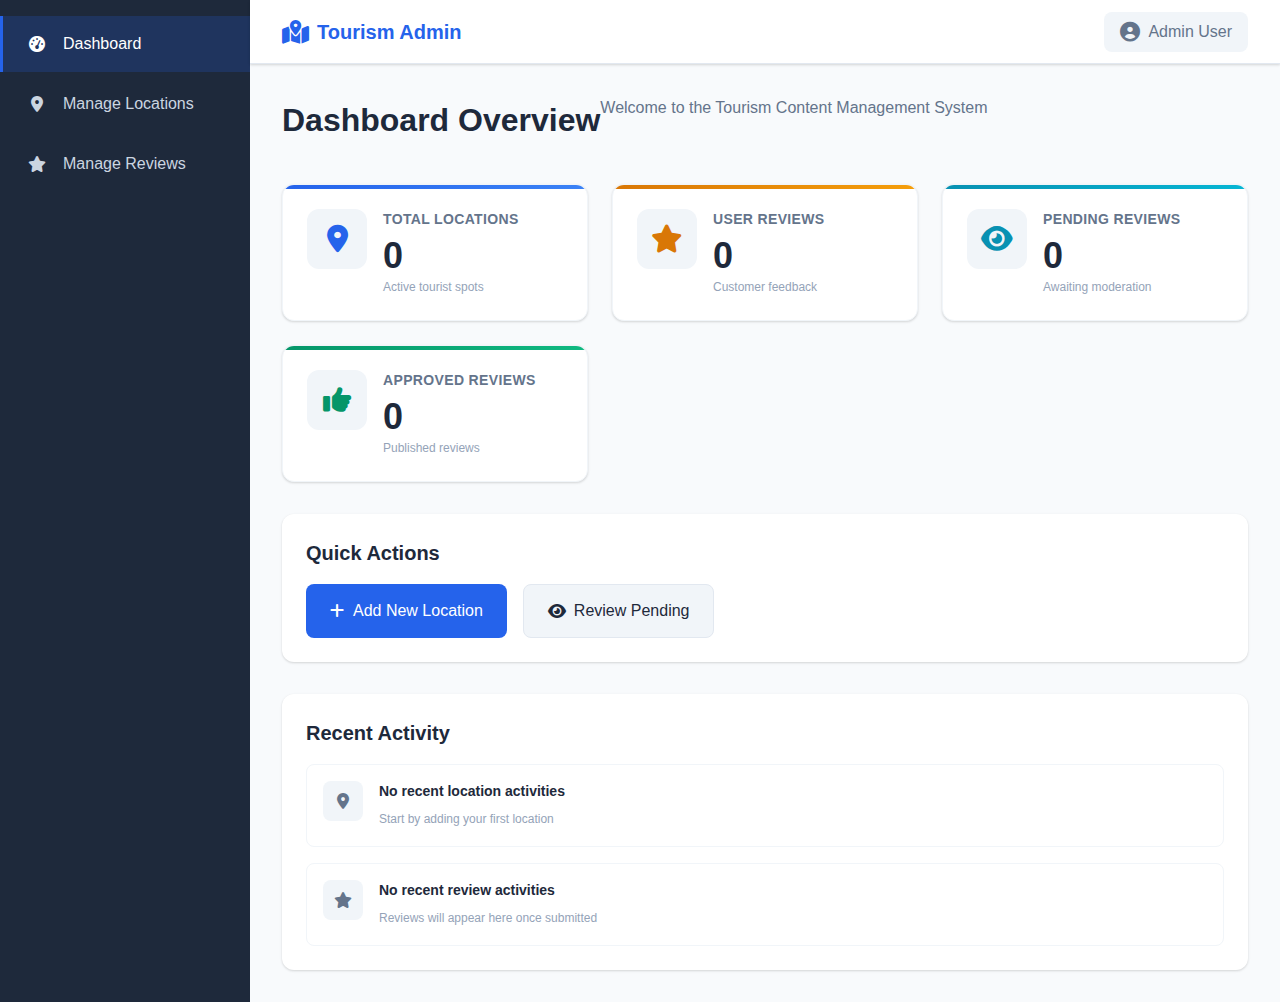
<file: index.html>
<!DOCTYPE html>
<html lang="en">
<head>
    <meta charset="UTF-8">
    <meta name="viewport" content="width=device-width, initial-scale=1.0">
    <title>Tourism Admin Dashboard</title>
    <link rel="stylesheet" href="styles.css">
    <link rel="stylesheet" href="dashboard.css">
    <link href="https://cdnjs.cloudflare.com/ajax/libs/font-awesome/6.0.0/css/all.min.css" rel="stylesheet">
</head>
<body>
    <!-- Header -->
    <header class="admin-header">
        <div class="header-content">
            <div class="logo">
                <i class="fas fa-map-marked-alt"></i>
                <span>Tourism Admin</span>
            </div>
            <div class="header-actions">
                <div class="admin-profile">
                    <i class="fas fa-user-circle"></i>
                    <span>Admin User</span>
                </div>
            </div>
        </div>
    </header>

    <!-- Navigation Sidebar -->
    <nav class="sidebar">
        <ul class="nav-menu">
            <li class="nav-item active">
                <a href="index.html" class="nav-link">
                    <i class="fas fa-tachometer-alt"></i>
                    <span>Dashboard</span>
                </a>
            </li>
            <li class="nav-item">
                <a href="locations.html" class="nav-link">
                    <i class="fas fa-map-marker-alt"></i>
                    <span>Manage Locations</span>
                </a>
            </li>
            <li class="nav-item">
                <a href="reviews.html" class="nav-link">
                    <i class="fas fa-star"></i>
                    <span>Manage Reviews</span>
                </a>
            </li>
        </ul>
    </nav>

    <!-- Main Content -->
    <main class="main-content">
        <div class="content-header">
            <h1>Dashboard Overview</h1>
            <p>Welcome to the Tourism Content Management System</p>
        </div>

        <!-- Statistics Cards -->
        <div class="stats-grid">
            <div class="stat-card">
                <div class="stat-icon">
                    <i class="fas fa-map-marker-alt"></i>
                </div>
                <div class="stat-content">
                    <h3>Total Locations</h3>
                    <p class="stat-number" id="total-locations">0</p>
                    <span class="stat-label">Active tourist spots</span>
                </div>
            </div>

            <div class="stat-card">
                <div class="stat-icon">
                    <i class="fas fa-star"></i>
                </div>
                <div class="stat-content">
                    <h3>User Reviews</h3>
                    <p class="stat-number" id="total-reviews">0</p>
                    <span class="stat-label">Customer feedback</span>
                </div>
            </div>

            <div class="stat-card">
                <div class="stat-icon">
                    <i class="fas fa-eye"></i>
                </div>
                <div class="stat-content">
                    <h3>Pending Reviews</h3>
                    <p class="stat-number" id="pending-reviews">0</p>
                    <span class="stat-label">Awaiting moderation</span>
                </div>
            </div>

            <div class="stat-card">
                <div class="stat-icon">
                    <i class="fas fa-thumbs-up"></i>
                </div>
                <div class="stat-content">
                    <h3>Approved Reviews</h3>
                    <p class="stat-number" id="approved-reviews">0</p>
                    <span class="stat-label">Published reviews</span>
                </div>
            </div>
        </div>

        <!-- Quick Actions -->
        <div class="quick-actions">
            <h2>Quick Actions</h2>
            <div class="action-buttons">
                <a href="locations.html" class="action-btn primary">
                    <i class="fas fa-plus"></i>
                    Add New Location
                </a>
                <a href="reviews.html" class="action-btn secondary">
                    <i class="fas fa-eye"></i>
                    Review Pending
                </a>
            </div>
        </div>

        <!-- Recent Activity -->
        <div class="recent-activity">
            <h2>Recent Activity</h2>
            <div class="activity-list">
                <div class="activity-item">
                    <div class="activity-icon">
                        <i class="fas fa-map-marker-alt"></i>
                    </div>
                    <div class="activity-content">
                        <p><strong>No recent location activities</strong></p>
                        <span class="activity-time">Start by adding your first location</span>
                    </div>
                </div>
                <div class="activity-item">
                    <div class="activity-icon">
                        <i class="fas fa-star"></i>
                    </div>
                    <div class="activity-content">
                        <p><strong>No recent review activities</strong></p>
                        <span class="activity-time">Reviews will appear here once submitted</span>
                    </div>
                </div>
            </div>
        </div>
    </main>

    <script src="admin.js"></script>
</body>
</html>
</file>
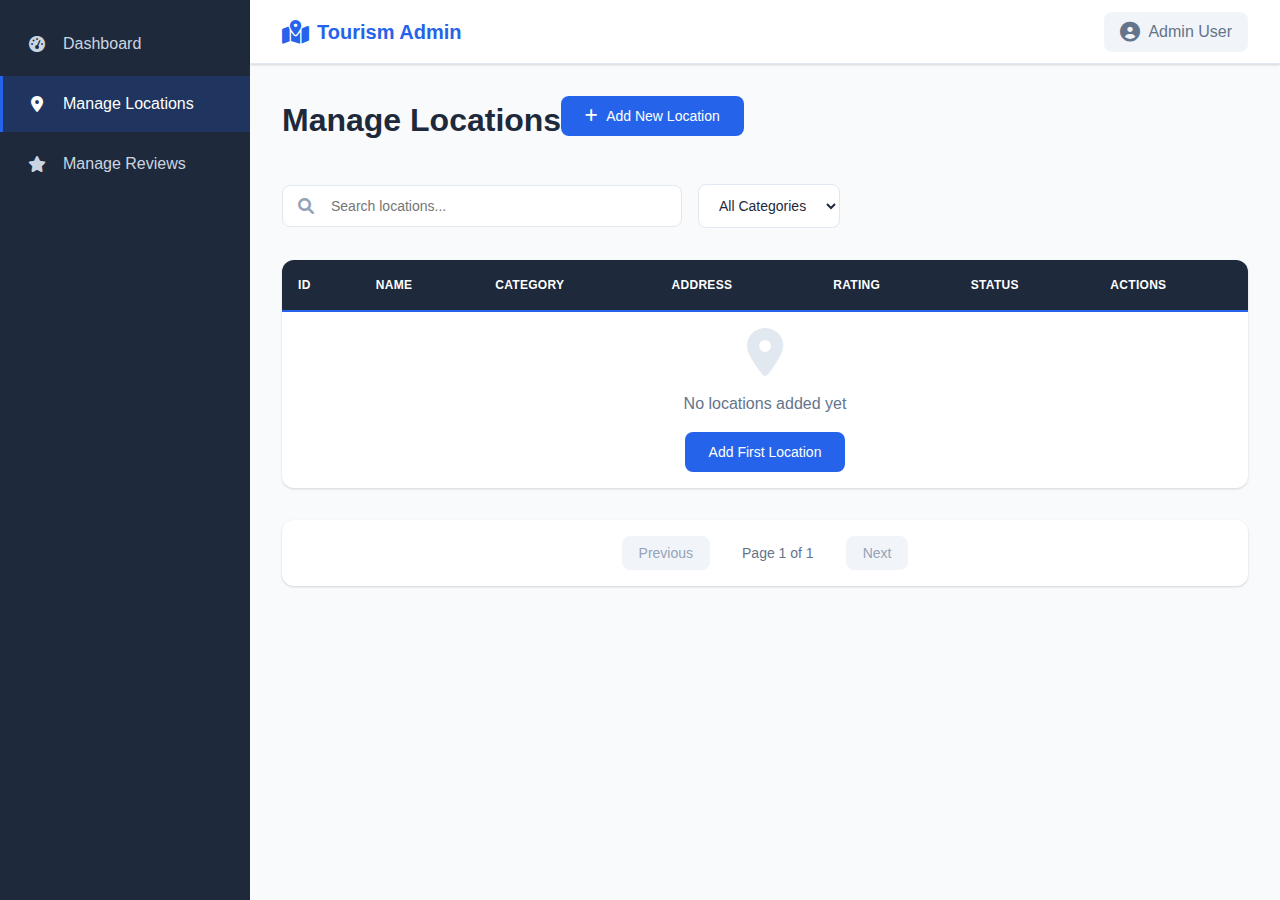
<file: location.html>
<!DOCTYPE html>
<html lang="en">
<head>
    <meta charset="UTF-8">
    <meta name="viewport" content="width=device-width, initial-scale=1.0">
    <title>Manage Locations - Tourism Admin</title>
    <link rel="stylesheet" href="styles.css">
    <link rel="stylesheet" href="tables.css">
    <link rel="stylesheet" href="forms.css">
    <link href="https://cdnjs.cloudflare.com/ajax/libs/font-awesome/6.0.0/css/all.min.css" rel="stylesheet">
</head>
<body>
    <!-- Header -->
    <header class="admin-header">
        <div class="header-content">
            <div class="logo">
                <i class="fas fa-map-marked-alt"></i>
                <span>Tourism Admin</span>
            </div>
            <div class="header-actions">
                <div class="admin-profile">
                    <i class="fas fa-user-circle"></i>
                    <span>Admin User</span>
                </div>
            </div>
        </div>
    </header>

    <!-- Navigation Sidebar -->
    <nav class="sidebar">
        <ul class="nav-menu">
            <li class="nav-item">
                <a href="index.html" class="nav-link">
                    <i class="fas fa-tachometer-alt"></i>
                    <span>Dashboard</span>
                </a>
            </li>
            <li class="nav-item active">
                <a href="locations.html" class="nav-link">
                    <i class="fas fa-map-marker-alt"></i>
                    <span>Manage Locations</span>
                </a>
            </li>
            <li class="nav-item">
                <a href="reviews.html" class="nav-link">
                    <i class="fas fa-star"></i>
                    <span>Manage Reviews</span>
                </a>
            </li>
        </ul>
    </nav>

    <!-- Main Content -->
    <main class="main-content">
        <div class="content-header">
            <h1>Manage Locations</h1>
            <button class="btn-primary" onclick="openAddLocationModal()">
                <i class="fas fa-plus"></i>
                Add New Location
            </button>
        </div>

        <!-- Search and Filter -->
        <div class="search-section">
            <div class="search-box">
                <input type="text" id="location-search" placeholder="Search locations...">
                <i class="fas fa-search"></i>
            </div>
            <select id="location-filter" class="filter-select">
                <option value="">All Categories</option>
                <option value="restaurant">Restaurants</option>
                <option value="attraction">Attractions</option>
                <option value="hotel">Hotels</option>
                <option value="activity">Activities</option>
            </select>
        </div>

        <!-- Locations Table -->
        <div class="table-container">
            <table class="data-table" id="locations-table">
                <thead>
                    <tr>
                        <th>ID</th>
                        <th>Name</th>
                        <th>Category</th>
                        <th>Address</th>
                        <th>Rating</th>
                        <th>Status</th>
                        <th>Actions</th>
                    </tr>
                </thead>
                <tbody>
                    <!-- Location data will be inserted here -->
                    <tr class="empty-state">
                        <td colspan="7" class="empty-message">
                            <div class="empty-content">
                                <i class="fas fa-map-marker-alt"></i>
                                <p>No locations added yet</p>
                                <button class="btn-primary" onclick="openAddLocationModal()">Add First Location</button>
                            </div>
                        </td>
                    </tr>
                </tbody>
            </table>
        </div>

        <!-- Pagination -->
        <div class="pagination">
            <button class="pagination-btn" disabled>Previous</button>
            <span class="pagination-info">Page 1 of 1</span>
            <button class="pagination-btn" disabled>Next</button>
        </div>
    </main>

    <!-- Add/Edit Location Modal -->
    <div id="location-modal" class="modal">
        <div class="modal-content">
            <div class="modal-header">
                <h2 id="modal-title">Add New Location</h2>
                <span class="close-modal" onclick="closeLocationModal()">&times;</span>
            </div>
            <form id="location-form" class="modal-form">
                <div class="form-group">
                    <label for="location-name">Location Name *</label>
                    <input type="text" id="location-name" name="name" required>
                </div>

                <div class="form-row">
                    <div class="form-group">
                        <label for="location-category">Category *</label>
                        <select id="location-category" name="category" required>
                            <option value="">Select Category</option>
                            <option value="restaurant">Restaurant</option>
                            <option value="attraction">Attraction</option>
                            <option value="hotel">Hotel</option>
                            <option value="activity">Activity</option>
                        </select>
                    </div>
                    <div class="form-group">
                        <label for="location-status">Status *</label>
                        <select id="location-status" name="status" required>
                            <option value="active">Active</option>
                            <option value="inactive">Inactive</option>
                        </select>
                    </div>
                </div>

                <div class="form-group">
                    <label for="location-address">Address *</label>
                    <textarea id="location-address" name="address" rows="3" required></textarea>
                </div>

                <div class="form-row">
                    <div class="form-group">
                        <label for="location-phone">Phone Number</label>
                        <input type="tel" id="location-phone" name="phone">
                    </div>
                    <div class="form-group">
                        <label for="location-email">Email</label>
                        <input type="email" id="location-email" name="email">
                    </div>
                </div>

                <div class="form-group">
                    <label for="location-description">Description</label>
                    <textarea id="location-description" name="description" rows="4" placeholder="Describe this location..."></textarea>
                </div>

                <div class="form-row">
                    <div class="form-group">
                        <label for="location-price-range">Price Range</label>
                        <select id="location-price-range" name="priceRange">
                            <option value="">Select Range</option>
                            <option value="$">$ - Budget</option>
                            <option value="$$">$$ - Moderate</option>
                            <option value="$$$">$$$ - Expensive</option>
                            <option value="$$$$">$$$$ - Very Expensive</option>
                        </select>
                    </div>
                    <div class="form-group">
                        <label for="location-hours">Operating Hours</label>
                        <input type="text" id="location-hours" name="hours" placeholder="e.g., 9:00 AM - 6:00 PM">
                    </div>
                </div>

                <div class="form-actions">
                    <button type="button" class="btn-secondary" onclick="closeLocationModal()">Cancel</button>
                    <button type="submit" class="btn-primary">Save Location</button>
                </div>
            </form>
        </div>
    </div>

    <!-- Delete Confirmation Modal -->
    <div id="delete-modal" class="modal">
        <div class="modal-content small">
            <div class="modal-header">
                <h2>Confirm Delete</h2>
                <span class="close-modal" onclick="closeDeleteModal()">&times;</span>
            </div>
            <div class="modal-body">
                <p>Are you sure you want to delete this location? This action cannot be undone.</p>
                <div class="form-actions">
                    <button type="button" class="btn-secondary" onclick="closeDeleteModal()">Cancel</button>
                    <button type="button" class="btn-danger" onclick="confirmDelete()">Delete</button>
                </div>
            </div>
        </div>
    </div>

    <script src="admin.js"></script>
</body>
</html>
</file>
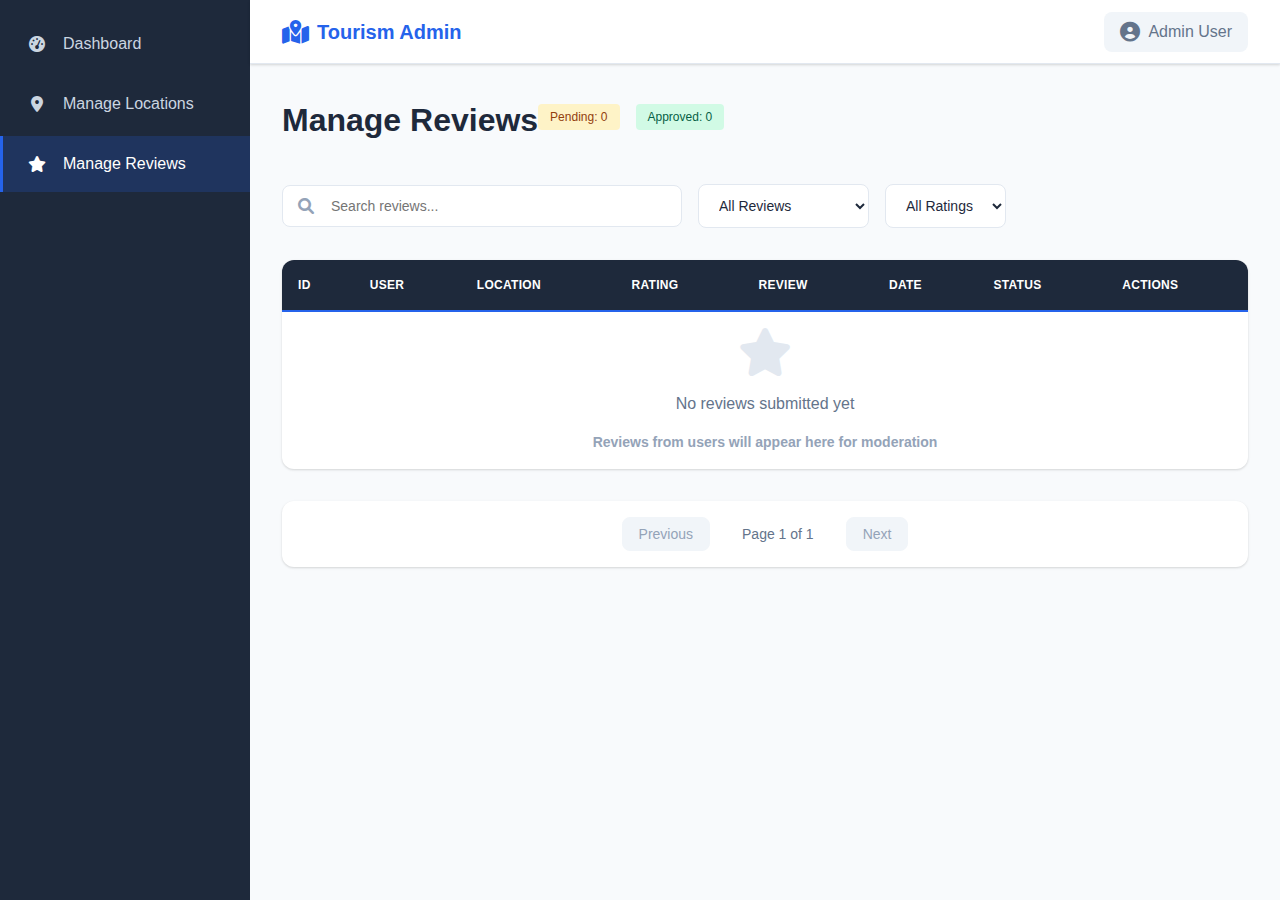
<file: review.html>
<!DOCTYPE html>
<html lang="en">
<head>
    <meta charset="UTF-8">
    <meta name="viewport" content="width=device-width, initial-scale=1.0">
    <title>Manage Reviews - Tourism Admin</title>
    <link rel="stylesheet" href="styles.css">
    <link rel="stylesheet" href="tables.css">
    <link rel="stylesheet" href="forms.css">
    <link href="https://cdnjs.cloudflare.com/ajax/libs/font-awesome/6.0.0/css/all.min.css" rel="stylesheet">
</head>
<body>
    <!-- Header -->
    <header class="admin-header">
        <div class="header-content">
            <div class="logo">
                <i class="fas fa-map-marked-alt"></i>
                <span>Tourism Admin</span>
            </div>
            <div class="header-actions">
                <div class="admin-profile">
                    <i class="fas fa-user-circle"></i>
                    <span>Admin User</span>
                </div>
            </div>
        </div>
    </header>

    <!-- Navigation Sidebar -->
    <nav class="sidebar">
        <ul class="nav-menu">
            <li class="nav-item">
                <a href="index.html" class="nav-link">
                    <i class="fas fa-tachometer-alt"></i>
                    <span>Dashboard</span>
                </a>
            </li>
            <li class="nav-item">
                <a href="locations.html" class="nav-link">
                    <i class="fas fa-map-marker-alt"></i>
                    <span>Manage Locations</span>
                </a>
            </li>
            <li class="nav-item active">
                <a href="reviews.html" class="nav-link">
                    <i class="fas fa-star"></i>
                    <span>Manage Reviews</span>
                </a>
            </li>
        </ul>
    </nav>

    <!-- Main Content -->
    <main class="main-content">
        <div class="content-header">
            <h1>Manage Reviews</h1>
            <div class="header-stats">
                <span class="stat-badge pending">Pending: <span id="pending-count">0</span></span>
                <span class="stat-badge approved">Approved: <span id="approved-count">0</span></span>
            </div>
        </div>

        <!-- Search and Filter -->
        <div class="search-section">
            <div class="search-box">
                <input type="text" id="review-search" placeholder="Search reviews...">
                <i class="fas fa-search"></i>
            </div>
            <select id="review-filter" class="filter-select">
                <option value="">All Reviews</option>
                <option value="pending">Pending Reviews</option>
                <option value="approved">Approved Reviews</option>
                <option value="rejected">Rejected Reviews</option>
            </select>
            <select id="rating-filter" class="filter-select">
                <option value="">All Ratings</option>
                <option value="5">5 Stars</option>
                <option value="4">4 Stars</option>
                <option value="3">3 Stars</option>
                <option value="2">2 Stars</option>
                <option value="1">1 Star</option>
            </select>
        </div>

        <!-- Reviews Table -->
        <div class="table-container">
            <table class="data-table" id="reviews-table">
                <thead>
                    <tr>
                        <th>ID</th>
                        <th>User</th>
                        <th>Location</th>
                        <th>Rating</th>
                        <th>Review</th>
                        <th>Date</th>
                        <th>Status</th>
                        <th>Actions</th>
                    </tr>
                </thead>
                <tbody>
                    <!-- Review data will be inserted here -->
                    <tr class="empty-state">
                        <td colspan="8" class="empty-message">
                            <div class="empty-content">
                                <i class="fas fa-star"></i>
                                <p>No reviews submitted yet</p>
                                <span>Reviews from users will appear here for moderation</span>
                            </div>
                        </td>
                    </tr>
                </tbody>
            </table>
        </div>

        <!-- Pagination -->
        <div class="pagination">
            <button class="pagination-btn" disabled>Previous</button>
            <span class="pagination-info">Page 1 of 1</span>
            <button class="pagination-btn" disabled>Next</button>
        </div>
    </main>

    <!-- Review Detail Modal -->
    <div id="review-modal" class="modal">
        <div class="modal-content large">
            <div class="modal-header">
                <h2>Review Details</h2>
                <span class="close-modal" onclick="closeReviewModal()">&times;</span>
            </div>
            <div class="modal-body">
                <div class="review-details">
                    <div class="review-header">
                        <div class="reviewer-info">
                            <strong id="reviewer-name">Reviewer Name</strong>
                            <span id="review-date">Date</span>
                        </div>
                        <div class="review-rating">
                            <div class="stars" id="review-stars">
                                <!-- Stars will be populated -->
                            </div>
                            <span id="rating-text">5/5</span>
                        </div>
                    </div>
                    
                    <div class="location-info">
                        <strong>Location:</strong>
                        <span id="review-location">Location Name</span>
                    </div>

                    <div class="review-content">
                        <strong>Review:</strong>
                        <p id="review-text">Review content will appear here...</p>
                    </div>

                    <div class="review-status">
                        <strong>Current Status:</strong>
                        <span class="status-badge" id="current-status">Pending</span>
                    </div>
                </div>

                <div class="form-actions">
                    <button type="button" class="btn-secondary" onclick="closeReviewModal()">Close</button>
                    <button type="button" class="btn-danger" onclick="rejectReview()">
                        <i class="fas fa-times"></i>
                        Reject
                    </button>
                    <button type="button" class="btn-success" onclick="approveReview()">
                        <i class="fas fa-check"></i>
                        Approve
                    </button>
                </div>
            </div>
        </div>
    </div>

    <!-- Edit Review Modal -->
    <div id="edit-review-modal" class="modal">
        <div class="modal-content">
            <div class="modal-header">
                <h2>Edit Review</h2>
                <span class="close-modal" onclick="closeEditReviewModal()">&times;</span>
            </div>
            <form id="edit-review-form" class="modal-form">
                <div class="form-group">
                    <label for="edit-reviewer-name">Reviewer Name</label>
                    <input type="text" id="edit-reviewer-name" name="reviewerName" readonly>
                </div>

                <div class="form-row">
                    <div class="form-group">
                        <label for="edit-location">Location</label>
                        <input type="text" id="edit-location" name="location" readonly>
                    </div>
                    <div class="form-group">
                        <label for="edit-rating">Rating</label>
                        <select id="edit-rating" name="rating">
                            <option value="1">1 Star</option>
                            <option value="2">2 Stars</option>
                            <option value="3">3 Stars</option>
                            <option value="4">4 Stars</option>
                            <option value="5">5 Stars</option>
                        </select>
                    </div>
                </div>

                <div class="form-group">
                    <label for="edit-review-text">Review Text</label>
                    <textarea id="edit-review-text" name="reviewText" rows="6"></textarea>
                </div>

                <div class="form-group">
                    <label for="edit-status">Status</label>
                    <select id="edit-status" name="status">
                        <option value="pending">Pending</option>
                        <option value="approved">Approved</option>
                        <option value="rejected">Rejected</option>
                    </select>
                </div>

                <div class="form-actions">
                    <button type="button" class="btn-secondary" onclick="closeEditReviewModal()">Cancel</button>
                    <button type="submit" class="btn-primary">Save Changes</button>
                </div>
            </form>
        </div>
    </div>

    <!-- Delete Confirmation Modal -->
    <div id="delete-review-modal" class="modal">
        <div class="modal-content small">
            <div class="modal-header">
                <h2>Delete Review</h2>
                <span class="close-modal" onclick="closeDeleteReviewModal()">&times;</span>
            </div>
            <div class="modal-body">
                <p>Are you sure you want to delete this review? This action cannot be undone.</p>
                <div class="form-actions">
                    <button type="button" class="btn-secondary" onclick="closeDeleteReviewModal()">Cancel</button>
                    <button type="button" class="btn-danger" onclick="confirmDeleteReview()">Delete</button>
                </div>
            </div>
        </div>
    </div>

    <script src="admin.js"></script>
</body>
</html>
</file>
<file: styles.css>
/* CSS Custom Properties */
:root {
    --primary-color: #2563eb;
    --primary-dark: #1d4ed8;
    --secondary-color: #64748b;
    --success-color: #059669;
    --danger-color: #dc2626;
    --warning-color: #d97706;
    --info-color: #0891b2;
    
    --bg-primary: #ffffff;
    --bg-secondary: #f8fafc;
    --bg-tertiary: #f1f5f9;
    --bg-dark: #1e293b;
    
    --text-primary: #1e293b;
    --text-secondary: #64748b;
    --text-muted: #94a3b8;
    --text-inverse: #ffffff;
    
    --border-color: #e2e8f0;
    --border-light: #f1f5f9;
    --shadow-light: 0 1px 3px 0 rgba(0, 0, 0, 0.1), 0 1px 2px 0 rgba(0, 0, 0, 0.06);
    --shadow-medium: 0 4px 6px -1px rgba(0, 0, 0, 0.1), 0 2px 4px -1px rgba(0, 0, 0, 0.06);
    --shadow-large: 0 10px 15px -3px rgba(0, 0, 0, 0.1), 0 4px 6px -2px rgba(0, 0, 0, 0.05);
    
    --sidebar-width: 250px;
    --header-height: 64px;
    
    --border-radius: 8px;
    --border-radius-sm: 4px;
    --border-radius-lg: 12px;
    
    --transition: all 0.2s ease-in-out;
}

/* Reset and Base Styles */
* {
    margin: 0;
    padding: 0;
    box-sizing: border-box;
}

body {
    font-family: -apple-system, BlinkMacSystemFont, 'Segoe UI', Roboto, Oxygen, Ubuntu, Cantarell, sans-serif;
    line-height: 1.5;
    color: var(--text-primary);
    background-color: var(--bg-secondary);
    display: grid;
    grid-template-areas: 
        "sidebar header"
        "sidebar main";
    grid-template-rows: var(--header-height) 1fr;
    grid-template-columns: var(--sidebar-width) 1fr;
    min-height: 100vh;
}

/* Header Styles */
.admin-header {
    grid-area: header;
    background: var(--bg-primary);
    border-bottom: 1px solid var(--border-color);
    box-shadow: var(--shadow-light);
    z-index: 1000;
}

.header-content {
    display: flex;
    align-items: center;
    justify-content: space-between;
    height: 100%;
    padding: 0 2rem;
}

.logo {
    display: flex;
    align-items: center;
    gap: 0.5rem;
    font-size: 1.25rem;
    font-weight: 600;
    color: var(--primary-color);
}

.logo i {
    font-size: 1.5rem;
}

.header-actions {
    display: flex;
    align-items: center;
    gap: 1rem;
}

.admin-profile {
    display: flex;
    align-items: center;
    gap: 0.5rem;
    padding: 0.5rem 1rem;
    border-radius: var(--border-radius);
    background: var(--bg-tertiary);
    color: var(--text-secondary);
}

.admin-profile i {
    font-size: 1.25rem;
}

/* Sidebar Styles */
.sidebar {
    grid-area: sidebar;
    background: var(--bg-dark);
    color: var(--text-inverse);
    padding: 1rem 0;
}

.nav-menu {
    list-style: none;
}

.nav-item {
    margin-bottom: 0.25rem;
}

.nav-link {
    display: flex;
    align-items: center;
    gap: 1rem;
    padding: 1rem 1.5rem;
    color: #cbd5e1;
    text-decoration: none;
    transition: var(--transition);
    border-left: 3px solid transparent;
}

.nav-link:hover {
    background: rgba(255, 255, 255, 0.1);
    color: var(--text-inverse);
}

.nav-item.active .nav-link {
    background: rgba(37, 99, 235, 0.2);
    color: var(--text-inverse);
    border-left-color: var(--primary-color);
}

.nav-link i {
    width: 20px;
    text-align: center;
}

/* Main Content */
.main-content {
    grid-area: main;
    padding: 2rem;
    overflow-y: auto;
}

.content-header {
    display: flex;
    justify-content: between;
    align-items: flex-start;
    margin-bottom: 2rem;
}

.content-header h1 {
    font-size: 2rem;
    font-weight: 700;
    color: var(--text-primary);
    margin-bottom: 0.5rem;
}

.content-header p {
    color: var(--text-secondary);
}

/* Button Styles */
.btn-primary, .btn-secondary, .btn-success, .btn-danger, .btn-warning {
    display: inline-flex;
    align-items: center;
    gap: 0.5rem;
    padding: 0.75rem 1.5rem;
    border: none;
    border-radius: var(--border-radius);
    font-size: 0.875rem;
    font-weight: 500;
    text-decoration: none;
    cursor: pointer;
    transition: var(--transition);
}

.btn-primary {
    background: var(--primary-color);
    color: var(--text-inverse);
}

.btn-primary:hover {
    background: var(--primary-dark);
    transform: translateY(-1px);
    box-shadow: var(--shadow-medium);
}

.btn-secondary {
    background: var(--bg-primary);
    color: var(--text-primary);
    border: 1px solid var(--border-color);
}

.btn-secondary:hover {
    background: var(--bg-tertiary);
    border-color: var(--secondary-color);
}

.btn-success {
    background: var(--success-color);
    color: var(--text-inverse);
}

.btn-success:hover {
    background: #047857;
}

.btn-danger {
    background: var(--danger-color);
    color: var(--text-inverse);
}

.btn-danger:hover {
    background: #b91c1c;
}

.btn-warning {
    background: var(--warning-color);
    color: var(--text-inverse);
}

.btn-warning:hover {
    background: #b45309;
}

/* Search Section */
.search-section {
    display: flex;
    gap: 1rem;
    margin-bottom: 2rem;
    align-items: center;
    flex-wrap: wrap;
}

.search-box {
    position: relative;
    flex: 1;
    max-width: 400px;
}

.search-box input {
    width: 100%;
    padding: 0.75rem 1rem 0.75rem 3rem;
    border: 1px solid var(--border-color);
    border-radius: var(--border-radius);
    font-size: 0.875rem;
    background: var(--bg-primary);
}

.search-box i {
    position: absolute;
    left: 1rem;
    top: 50%;
    transform: translateY(-50%);
    color: var(--text-muted);
}

.filter-select {
    padding: 0.75rem 1rem;
    border: 1px solid var(--border-color);
    border-radius: var(--border-radius);
    background: var(--bg-primary);
    color: var(--text-primary);
    font-size: 0.875rem;
}

/* Header Stats */
.header-stats {
    display: flex;
    gap: 1rem;
    margin-top: 0.5rem;
}

.stat-badge {
    padding: 0.25rem 0.75rem;
    border-radius: var(--border-radius-sm);
    font-size: 0.75rem;
    font-weight: 500;
}

.stat-badge.pending {
    background: #fef3c7;
    color: #92400e;
}

.stat-badge.approved {
    background: #d1fae5;
    color: #065f46;
}

.stat-badge.rejected {
    background: #fee2e2;
    color: #991b1b;
}

/* Responsive Design */
@media (max-width: 1024px) {
    body {
        grid-template-areas: 
            "header header"
            "main main";
        grid-template-columns: 1fr;
        grid-template-rows: var(--header-height) 1fr;
    }
    
    .sidebar {
        display: none; /* Hide sidebar on mobile - can be toggled with JS */
    }
    
    .main-content {
        padding: 1rem;
    }
}

@media (max-width: 768px) {
    .content-header {
        flex-direction: column;
        align-items: flex-start;
        gap: 1rem;
    }
    
    .search-section {
        flex-direction: column;
        align-items: stretch;
    }
    
    .search-box {
        max-width: none;
    }
    
    .header-content {
        padding: 0 1rem;
    }
    
    .admin-profile span {
        display: none;
    }
}

/* Utility Classes */
.text-center { text-align: center; }
.text-right { text-align: right; }
.text-muted { color: var(--text-muted); }
.text-success { color: var(--success-color); }
.text-danger { color: var(--danger-color); }
.text-warning { color: var(--warning-color); }

.bg-success { background-color: var(--success-color); }
.bg-danger { background-color: var(--danger-color); }
.bg-warning { background-color: var(--warning-color); }

.d-flex { display: flex; }
.justify-between { justify-content: space-between; }
.align-center { align-items: center; }
.gap-1 { gap: 0.5rem; }
.gap-2 { gap: 1rem; }

.mb-1 { margin-bottom: 0.5rem; }
.mb-2 { margin-bottom: 1rem; }
.mb-3 { margin-bottom: 1.5rem; }
.mb-4 { margin-bottom: 2rem; }

.p-1 { padding: 0.5rem; }
.p-2 { padding: 1rem; }
.p-3 { padding: 1.5rem; }
.p-4 { padding: 2rem; }

.border { border: 1px solid var(--border-color); }
.rounded { border-radius: var(--border-radius); }
.shadow { box-shadow: var(--shadow-light); }
</file>
<file: dashboard.css>
/* Dashboard Specific Styles */

.stats-grid {
    display: grid;
    grid-template-columns: repeat(auto-fit, minmax(280px, 1fr));
    gap: 1.5rem;
    margin-bottom: 2rem;
}

.stat-card {
    background: var(--bg-primary);
    border-radius: var(--border-radius-lg);
    padding: 1.5rem;
    box-shadow: var(--shadow-light);
    border: 1px solid var(--border-light);
    transition: var(--transition);
    position: relative;
    overflow: hidden;
}

.stat-card::before {
    content: '';
    position: absolute;
    top: 0;
    left: 0;
    right: 0;
    height: 4px;
    background: linear-gradient(90deg, var(--primary-color), var(--info-color));
}

.stat-card:hover {
    transform: translateY(-2px);
    box-shadow: var(--shadow-medium);
}

.stat-card:nth-child(1)::before {
    background: linear-gradient(90deg, var(--primary-color), #3b82f6);
}

.stat-card:nth-child(2)::before {
    background: linear-gradient(90deg, var(--warning-color), #f59e0b);
}

.stat-card:nth-child(3)::before {
    background: linear-gradient(90deg, var(--info-color), #06b6d4);
}

.stat-card:nth-child(4)::before {
    background: linear-gradient(90deg, var(--success-color), #10b981);
}

.stat-card {
    display: flex;
    align-items: flex-start;
    gap: 1rem;
}

.stat-icon {
    display: flex;
    align-items: center;
    justify-content: center;
    width: 60px;
    height: 60px;
    border-radius: var(--border-radius-lg);
    background: var(--bg-tertiary);
    flex-shrink: 0;
}

.stat-icon i {
    font-size: 1.75rem;
    color: var(--primary-color);
}

.stat-card:nth-child(1) .stat-icon i {
    color: var(--primary-color);
}

.stat-card:nth-child(2) .stat-icon i {
    color: var(--warning-color);
}

.stat-card:nth-child(3) .stat-icon i {
    color: var(--info-color);
}

.stat-card:nth-child(4) .stat-icon i {
    color: var(--success-color);
}

.stat-content {
    flex: 1;
}

.stat-content h3 {
    font-size: 0.875rem;
    font-weight: 600;
    color: var(--text-secondary);
    margin-bottom: 0.5rem;
    text-transform: uppercase;
    letter-spacing: 0.025em;
}

.stat-number {
    font-size: 2.25rem;
    font-weight: 700;
    color: var(--text-primary);
    margin-bottom: 0.25rem;
    line-height: 1;
}

.stat-label {
    font-size: 0.75rem;
    color: var(--text-muted);
    display: block;
}

/* Quick Actions */
.quick-actions {
    background: var(--bg-primary);
    border-radius: var(--border-radius-lg);
    padding: 1.5rem;
    margin-bottom: 2rem;
    box-shadow: var(--shadow-light);
}

.quick-actions h2 {
    font-size: 1.25rem;
    font-weight: 600;
    color: var(--text-primary);
    margin-bottom: 1rem;
}

.action-buttons {
    display: flex;
    gap: 1rem;
    flex-wrap: wrap;
}

.action-btn {
    display: inline-flex;
    align-items: center;
    gap: 0.5rem;
    padding: 0.875rem 1.5rem;
    border-radius: var(--border-radius);
    text-decoration: none;
    font-weight: 500;
    transition: var(--transition);
}

.action-btn.primary {
    background: var(--primary-color);
    color: var(--text-inverse);
}

.action-btn.primary:hover {
    background: var(--primary-dark);
    transform: translateY(-1px);
    box-shadow: var(--shadow-medium);
}

.action-btn.secondary {
    background: var(--bg-tertiary);
    color: var(--text-primary);
    border: 1px solid var(--border-color);
}

.action-btn.secondary:hover {
    background: var(--bg-secondary);
    border-color: var(--secondary-color);
}

/* Recent Activity */
.recent-activity {
    background: var(--bg-primary);
    border-radius: var(--border-radius-lg);
    padding: 1.5rem;
    box-shadow: var(--shadow-light);
}

.recent-activity h2 {
    font-size: 1.25rem;
    font-weight: 600;
    color: var(--text-primary);
    margin-bottom: 1rem;
}

.activity-list {
    display: flex;
    flex-direction: column;
    gap: 1rem;
}

.activity-item {
    display: flex;
    align-items: flex-start;
    gap: 1rem;
    padding: 1rem;
    border-radius: var(--border-radius);
    border: 1px solid var(--border-light);
    transition: var(--transition);
}

.activity-item:hover {
    border-color: var(--border-color);
    background: var(--bg-secondary);
}

.activity-icon {
    display: flex;
    align-items: center;
    justify-content: center;
    width: 40px;
    height: 40px;
    border-radius: var(--border-radius);
    background: var(--bg-tertiary);
    flex-shrink: 0;
}

.activity-icon i {
    font-size: 1rem;
    color: var(--secondary-color);
}

.activity-content {
    flex: 1;
}

.activity-content p {
    font-size: 0.875rem;
    color: var(--text-primary);
    margin-bottom: 0.25rem;
}

.activity-time {
    font-size: 0.75rem;
    color: var(--text-muted);
}

/* Dashboard Responsive Design */
@media (max-width: 768px) {
    .stats-grid {
        grid-template-columns: 1fr;
    }
    
    .stat-card {
        padding: 1rem;
    }
    
    .stat-number {
        font-size: 1.875rem;
    }
    
    .action-buttons {
        flex-direction: column;
        align-items: stretch;
    }
    
    .action-btn {
        justify-content: center;
    }
    
    .activity-item {
        padding: 0.75rem;
    }
    
    .activity-icon {
        width: 35px;
        height: 35px;
    }
}

@media (max-width: 480px) {
    .stat-card {
        flex-direction: column;
        text-align: center;
    }
    
    .stat-icon {
        align-self: center;
        width: 50px;
        height: 50px;
    }
    
    .stat-number {
        font-size: 1.5rem;
    }
    
    .quick-actions,
    .recent-activity {
        padding: 1rem;
    }
}
</file>
<file: tables.css>
/* Table Styles */

.table-container {
    background: var(--bg-primary);
    border-radius: var(--border-radius-lg);
    box-shadow: var(--shadow-light);
    overflow: hidden;
    margin-bottom: 2rem;
}

.data-table {
    width: 100%;
    border-collapse: collapse;
    font-size: 0.875rem;
}

.data-table thead {
    background: var(--bg-dark);
    color: var(--text-inverse);
}

.data-table thead th {
    padding: 1rem;
    text-align: left;
    font-weight: 600;
    text-transform: uppercase;
    letter-spacing: 0.025em;
    font-size: 0.75rem;
    border-bottom: 2px solid var(--primary-color);
}

.data-table tbody tr {
    border-bottom: 1px solid var(--border-light);
    transition: var(--transition);
}

.data-table tbody tr:hover {
    background: var(--bg-secondary);
}

.data-table tbody tr:last-child {
    border-bottom: none;
}

.data-table tbody td {
    padding: 1rem;
    vertical-align: top;
    color: var(--text-primary);
}

/* Table Cell Specific Styles */
.data-table td:first-child {
    font-weight: 600;
    color: var(--text-secondary);
}

/* Status Indicators */
.status-active {
    display: inline-flex;
    align-items: center;
    gap: 0.5rem;
    padding: 0.25rem 0.75rem;
    background: #d1fae5;
    color: #065f46;
    border-radius: var(--border-radius-sm);
    font-size: 0.75rem;
    font-weight: 500;
}

.status-inactive {
    display: inline-flex;
    align-items: center;
    gap: 0.5rem;
    padding: 0.25rem 0.75rem;
    background: #fee2e2;
    color: #991b1b;
    border-radius: var(--border-radius-sm);
    font-size: 0.75rem;
    font-weight: 500;
}

.status-pending {
    display: inline-flex;
    align-items: center;
    gap: 0.5rem;
    padding: 0.25rem 0.75rem;
    background: #fef3c7;
    color: #92400e;
    border-radius: var(--border-radius-sm);
    font-size: 0.75rem;
    font-weight: 500;
}

.status-approved {
    display: inline-flex;
    align-items: center;
    gap: 0.5rem;
    padding: 0.25rem 0.75rem;
    background: #d1fae5;
    color: #065f46;
    border-radius: var(--border-radius-sm);
    font-size: 0.75rem;
    font-weight: 500;
}

.status-rejected {
    display: inline-flex;
    align-items: center;
    gap: 0.5rem;
    padding: 0.25rem 0.75rem;
    background: #fee2e2;
    color: #991b1b;
    border-radius: var(--border-radius-sm);
    font-size: 0.75rem;
    font-weight: 500;
}

/* Rating Display */
.rating-display {
    display: flex;
    align-items: center;
    gap: 0.5rem;
}

.rating-stars {
    display: flex;
    gap: 1px;
}

.rating-stars i {
    font-size: 0.875rem;
    color: #fbbf24;
}

.rating-stars i.empty {
    color: var(--border-color);
}

.rating-text {
    font-size: 0.75rem;
    color: var(--text-secondary);
    font-weight: 500;
}

/* Table Actions */
.table-actions {
    display: flex;
    gap: 0.5rem;
    align-items: center;
}

.action-btn {
    display: inline-flex;
    align-items: center;
    justify-content: center;
    width: 32px;
    height: 32px;
    border: none;
    border-radius: var(--border-radius);
    cursor: pointer;
    transition: var(--transition);
    text-decoration: none;
}

.action-btn i {
    font-size: 0.875rem;
}

.action-btn.view {
    background: var(--info-color);
    color: var(--text-inverse);
}

.action-btn.view:hover {
    background: #0e7490;
    transform: translateY(-1px);
}

.action-btn.edit {
    background: var(--warning-color);
    color: var(--text-inverse);
}

.action-btn.edit:hover {
    background: #b45309;
    transform: translateY(-1px);
}

.action-btn.delete {
    background: var(--danger-color);
    color: var(--text-inverse);
}

.action-btn.delete:hover {
    background: #b91c1c;
    transform: translateY(-1px);
}

.action-btn.approve {
    background: var(--success-color);
    color: var(--text-inverse);
}

.action-btn.approve:hover {
    background: #047857;
    transform: translateY(-1px);
}

.action-btn.reject {
    background: var(--danger-color);
    color: var(--text-inverse);
}

.action-btn.reject:hover {
    background: #b91c1c;
    transform: translateY(-1px);
}

/* Empty State */
.empty-state td {
    padding: 3rem 1rem;
    text-align: center;
}

.empty-content {
    display: flex;
    flex-direction: column;
    align-items: center;
    gap: 1rem;
    color: var(--text-muted);
}

.empty-content i {
    font-size: 3rem;
    color: var(--border-color);
}

.empty-content p {
    font-size: 1rem;
    font-weight: 500;
    color: var(--text-secondary);
}

.empty-content span {
    font-size: 0.875rem;
    color: var(--text-muted);
}

/* Pagination */
.pagination {
    display: flex;
    justify-content: center;
    align-items: center;
    gap: 1rem;
    padding: 1rem;
    background: var(--bg-primary);
    border-radius: var(--border-radius-lg);
    box-shadow: var(--shadow-light);
}

.pagination-btn {
    padding: 0.5rem 1rem;
    border: 1px solid var(--border-color);
    background: var(--bg-primary);
    color: var(--text-primary);
    border-radius: var(--border-radius);
    cursor: pointer;
    transition: var(--transition);
    font-size: 0.875rem;
}

.pagination-btn:hover:not(:disabled) {
    background: var(--primary-color);
    color: var(--text-inverse);
    border-color: var(--primary-color);
}

.pagination-btn:disabled {
    background: var(--bg-tertiary);
    color: var(--text-muted);
    cursor: not-allowed;
    border-color: var(--border-light);
}

.pagination-info {
    font-size: 0.875rem;
    color: var(--text-secondary);
    padding: 0 1rem;
}

/* Truncate Text */
.truncate {
    max-width: 200px;
    white-space: nowrap;
    overflow: hidden;
    text-overflow: ellipsis;
}

.truncate-long {
    max-width: 300px;
    white-space: nowrap;
    overflow: hidden;
    text-overflow: ellipsis;
}

/* Responsive Table Design */
@media (max-width: 1024px) {
    .data-table {
        font-size: 0.8125rem;
    }
    
    .data-table thead th,
    .data-table tbody td {
        padding: 0.75rem 0.5rem;
    }
    
    .table-actions {
        flex-direction: column;
        gap: 0.25rem;
    }
    
    .action-btn {
        width: 28px;
        height: 28px;
    }
}

@media (max-width: 768px) {
    .table-container {
        overflow-x: auto;
    }
    
    .data-table {
        min-width: 800px;
    }
    
    .pagination {
        flex-direction: column;
        gap: 0.5rem;
    }
    
    .pagination-info {
        order: -1;
        padding: 0;
    }
}

@media (max-width: 640px) {
    /* Stack table for mobile */
    .data-table,
    .data-table thead,
    .data-table tbody,
    .data-table th,
    .data-table td,
    .data-table tr {
        display: block;
    }
    
    .data-table {
        min-width: auto;
    }
    
    .data-table thead tr {
        position: absolute;
        top: -9999px;
        left: -9999px;
    }
    
    .data-table tr {
        border: 1px solid var(--border-color);
        margin-bottom: 1rem;
        border-radius: var(--border-radius);
        background: var(--bg-primary);
        padding: 1rem;
    }
    
    .data-table td {
        border: none;
        position: relative;
        padding: 0.5rem 0 0.5rem 35%;
        border-bottom: 1px solid var(--border-light);
    }
    
    .data-table td:last-child {
        border-bottom: none;
    }
    
    .data-table td:before {
        content: attr(data-label) ": ";
        position: absolute;
        left: 0;
        width: 30%;
        padding-right: 10px;
        white-space: nowrap;
        font-weight: 600;
        color: var(--text-secondary);
        font-size: 0.75rem;
        text-transform: uppercase;
    }
    
    .table-actions {
        flex-direction: row;
        justify-content: flex-start;
        padding-left: 35%;
    }
    
    .empty-state td {
        padding: 2rem 1rem;
    }
    
    .empty-state td:before {
        display: none;
    }
}

/* Print Styles */
@media print {
    .table-container {
        box-shadow: none;
        border: 1px solid var(--border-color);
    }
    
    .data-table {
        font-size: 0.75rem;
    }
    
    .data-table thead th,
    .data-table tbody td {
        padding: 0.5rem;
    }
    
    .table-actions {
        display: none;
    }
    
    .pagination {
        display: none;
    }
    
    .search-section {
        display: none;
    }
    
    .content-header button {
        display: none;
    }
}
</file>
<file: forms.css>
/* Form Styles */

.modal {
    display: none;
    position: fixed;
    z-index: 2000;
    left: 0;
    top: 0;
    width: 100%;
    height: 100%;
    background-color: rgba(0, 0, 0, 0.5);
    backdrop-filter: blur(2px);
}

.modal.show {
    display: flex;
    align-items: center;
    justify-content: center;
    animation: modalFadeIn 0.2s ease-out;
}

@keyframes modalFadeIn {
    from {
        opacity: 0;
    }
    to {
        opacity: 1;
    }
}

.modal-content {
    background: var(--bg-primary);
    border-radius: var(--border-radius-lg);
    box-shadow: var(--shadow-large);
    width: 90%;
    max-width: 600px;
    max-height: 90vh;
    overflow-y: auto;
    animation: modalSlideIn 0.3s ease-out;
    position: relative;
}

.modal-content.large {
    max-width: 800px;
}

.modal-content.small {
    max-width: 400px;
}

@keyframes modalSlideIn {
    from {
        opacity: 0;
        transform: translateY(-20px);
    }
    to {
        opacity: 1;
        transform: translateY(0);
    }
}

.modal-header {
    display: flex;
    justify-content: space-between;
    align-items: center;
    padding: 1.5rem 2rem;
    border-bottom: 1px solid var(--border-color);
    background: var(--bg-secondary);
    border-radius: var(--border-radius-lg) var(--border-radius-lg) 0 0;
}

.modal-header h2 {
    font-size: 1.25rem;
    font-weight: 600;
    color: var(--text-primary);
}

.close-modal {
    font-size: 1.5rem;
    cursor: pointer;
    color: var(--text-secondary);
    width: 30px;
    height: 30px;
    display: flex;
    align-items: center;
    justify-content: center;
    border-radius: var(--border-radius);
    transition: var(--transition);
}

.close-modal:hover {
    background: var(--bg-tertiary);
    color: var(--text-primary);
}

.modal-body {
    padding: 2rem;
}

.modal-form {
    padding: 2rem;
}

/* Form Groups */
.form-group {
    margin-bottom: 1.5rem;
}

.form-group:last-child {
    margin-bottom: 0;
}

.form-row {
    display: grid;
    grid-template-columns: 1fr 1fr;
    gap: 1rem;
    margin-bottom: 1.5rem;
}

.form-group label {
    display: block;
    margin-bottom: 0.5rem;
    font-weight: 500;
    color: var(--text-primary);
    font-size: 0.875rem;
}

/* Form Inputs */
.form-group input,
.form-group select,
.form-group textarea {
    width: 100%;
    padding: 0.75rem 1rem;
    border: 1px solid var(--border-color);
    border-radius: var(--border-radius);
    font-size: 0.875rem;
    background: var(--bg-primary);
    color: var(--text-primary);
    transition: var(--transition);
}

.form-group input:focus,
.form-group select:focus,
.form-group textarea:focus {
    outline: none;
    border-color: var(--primary-color);
    box-shadow: 0 0 0 3px rgba(37, 99, 235, 0.1);
}

.form-group input[readonly] {
    background: var(--bg-tertiary);
    color: var(--text-secondary);
    cursor: not-allowed;
}

.form-group textarea {
    resize: vertical;
    min-height: 80px;
    font-family: inherit;
}

.form-group select {
    cursor: pointer;
    background-image: url("data:image/svg+xml;charset=UTF-8,%3csvg xmlns='http://www.w3.org/2000/svg' viewBox='0 0 24 24' fill='none' stroke='currentColor' stroke-width='2' stroke-linecap='round' stroke-linejoin='round'%3e%3cpolyline points='6,9 12,15 18,9'%3e%3c/polyline%3e%3c/svg%3e");
    background-repeat: no-repeat;
    background-position: right 1rem center;
    background-size: 1rem;
    padding-right: 3rem;
}

/* Form Validation */
.form-group input:invalid,
.form-group select:invalid,
.form-group textarea:invalid {
    border-color: var(--danger-color);
}

.form-group input:valid,
.form-group select:valid,
.form-group textarea:valid {
    border-color: var(--success-color);
}

/* Form Actions */
.form-actions {
    display: flex;
    gap: 1rem;
    justify-content: flex-end;
    padding-top: 1.5rem;
    border-top: 1px solid var(--border-color);
    margin-top: 1.5rem;
}

/* Review Details Styles */
.review-details {
    display: flex;
    flex-direction: column;
    gap: 1.5rem;
}

.review-header {
    display: flex;
    justify-content: space-between;
    align-items: flex-start;
    padding: 1rem;
    background: var(--bg-secondary);
    border-radius: var(--border-radius);
}

.reviewer-info strong {
    display: block;
    font-size: 1rem;
    color: var(--text-primary);
    margin-bottom: 0.25rem;
}

.reviewer-info span {
    font-size: 0.75rem;
    color: var(--text-muted);
}

.review-rating {
    display: flex;
    align-items: center;
    gap: 0.5rem;
}

.stars {
    display: flex;
    gap: 2px;
}

.stars i {
    color: #fbbf24;
    font-size: 1rem;
}

.stars i.empty {
    color: var(--border-color);
}

.location-info,
.review-status {
    display: flex;
    align-items: center;
    gap: 0.5rem;
    padding: 0.75rem 0;
    border-bottom: 1px solid var(--border-light);
}

.location-info:last-child,
.review-status:last-child {
    border-bottom: none;
}

.review-content {
    padding: 1rem 0;
}

.review-content p {
    line-height: 1.6;
    color: var(--text-primary);
    background: var(--bg-secondary);
    padding: 1rem;
    border-radius: var(--border-radius);
    border-left: 4px solid var(--primary-color);
}

.status-badge {
    padding: 0.25rem 0.75rem;
    border-radius: var(--border-radius-sm);
    font-size: 0.75rem;
    font-weight: 500;
    text-transform: uppercase;
    letter-spacing: 0.025em;
}

.status-badge.pending {
    background: #fef3c7;
    color: #92400e;
}

.status-badge.approved {
    background: #d1fae5;
    color: #065f46;
}

.status-badge.rejected {
    background: #fee2e2;
    color: #991b1b;
}

/* Responsive Form Design */
@media (max-width: 768px) {
    .modal-content {
        width: 95%;
        margin: 1rem;
    }
    
    .modal-header,
    .modal-body,
    .modal-form {
        padding: 1rem;
    }
    
    .form-row {
        grid-template-columns: 1fr;
        gap: 0;
    }
    
    .form-actions {
        flex-direction: column;
        align-items: stretch;
    }
    
    .form-actions button {
        justify-content: center;
    }
    
    .review-header {
        flex-direction: column;
        align-items: flex-start;
        gap: 1rem;
    }
}

@media (max-width: 480px) {
    .modal-content {
        width: 100%;
        height: 100vh;
        max-height: 100vh;
        border-radius: 0;
        margin: 0;
    }
    
    .modal-header {
        border-radius: 0;
    }
}

/* Form Error States */
.form-error {
    color: var(--danger-color);
    font-size: 0.75rem;
    margin-top: 0.25rem;
    display: block;
}

.form-group.error input,
.form-group.error select,
.form-group.error textarea {
    border-color: var(--danger-color);
}

.form-group.success input,
.form-group.success select,
.form-group.success textarea {
    border-color: var(--success-color);
}

/* Custom Checkbox and Radio Styles */
.form-group input[type="checkbox"],
.form-group input[type="radio"] {
    width: auto;
    margin-right: 0.5rem;
}

.checkbox-group,
.radio-group {
    display: flex;
    flex-direction: column;
    gap: 0.5rem;
}

.checkbox-item,
.radio-item {
    display: flex;
    align-items: center;
    padding: 0.5rem;
    border-radius: var(--border-radius);
    transition: var(--transition);
}

.checkbox-item:hover,
.radio-item:hover {
    background: var(--bg-secondary);
}
</file>
